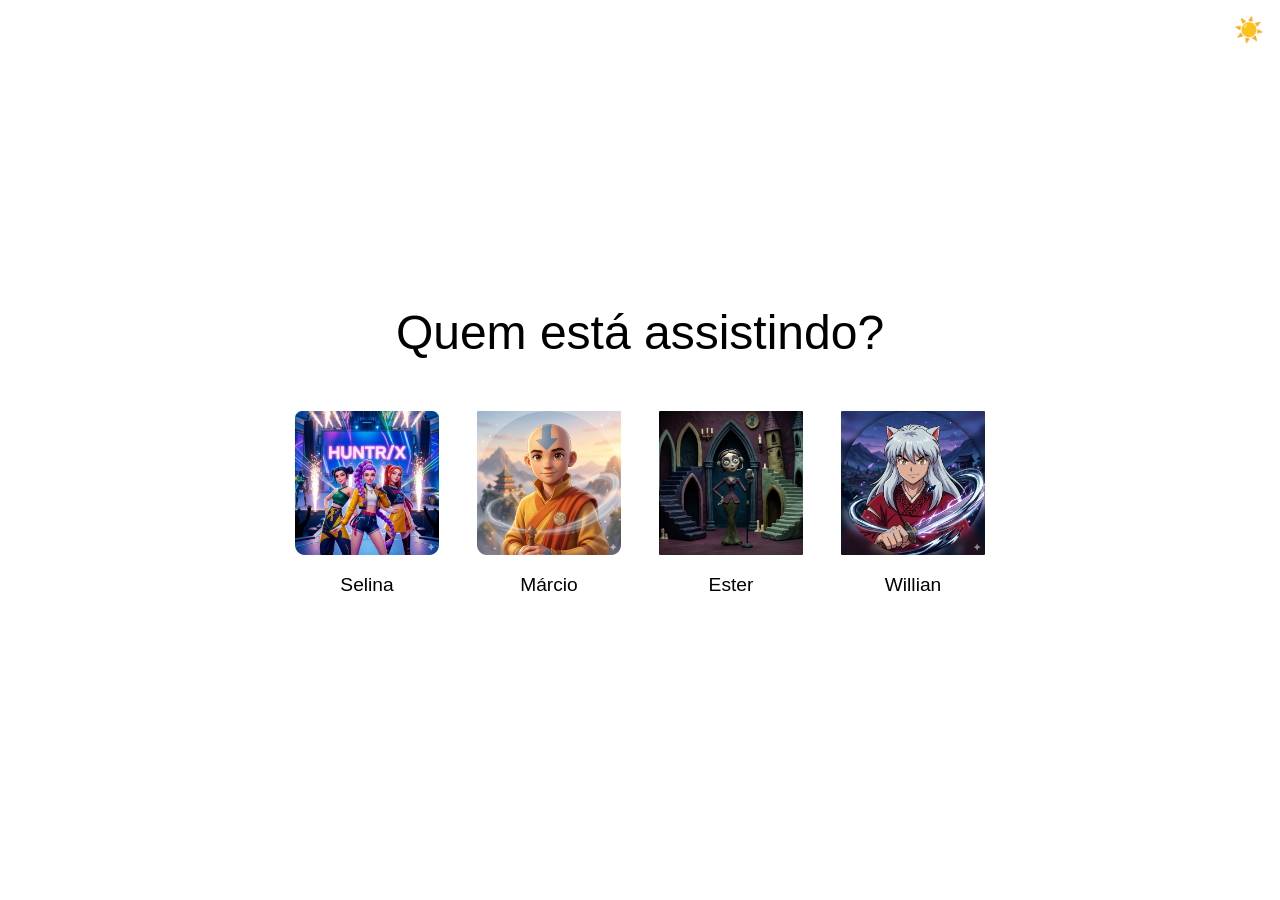
<file: index.html>
<!DOCTYPE html>
<html lang="pt-br">
<head>
    <meta charset="UTF-8">
    <meta name="viewport" content="width=device-width, initial-scale=1.0">
    <title>Netflix</title>
    <link rel="stylesheet" href="style.css">
</head>
<body>
    <main>
        <button id="theme-toggle" aria-label="Alternar modo escuro/claro">🌙</button>
        <h1>Quem está assistindo?</h1>
        <section aria-label="Perfis disponíveis">
             <ul class="profiles">
                <li>
                    <a href="catalogo/catalogo.html" class="profile">
                        <figure>
                            <img src="assets/Perfil-1.png" alt="A imagem apresenta um trio de personagens femininas em estilo de animação 3D, com uma estética vibrante que remete a K-pop ou jogos futuristas.">
                            <figcaption>Selina</figcaption>
                        </figure>
                    </a>
                </li>
                <li>
                    <a href="catalogo/catalogo.html" class="profile">
                        <figure>
                            <img src="assets/Perfil-2.png" alt="Um jovem monge careca com a icônica tatuagem de seta azul na testa. Ele veste trajes tradicionais em tons de amarelo e laranja, com um broche exibindo o símbolo do Reino da Terra (embora ele seja um Nômade do Ar).">
                            <figcaption>Márcio</figcaption>
                        </figure>
                    </a>
                </li>
                <li>
                    <a href="catalogo/catalogo.html" class="profile">
                        <figure>
                            <img src="assets/Perfil-3.jpeg" alt="Ainda to vendo">
                            <figcaption>Ester</figcaption>
                        </figure>
                    </a>
                </li>
                <li>
                    <a href="catalogo/catalogo.html" class="profile">
                        <figure>
                            <img src="assets/Perfil-4.png" alt="Um meio-yokai com longos cabelos brancos, orelhas de cachorro no topo da cabeça e olhos dourados. Ele veste seu clássico traje vermelho (suikan), que aqui possui detalhes bordados na gola.">
                            <figcaption>Willian</figcaption>
                        </figure>
                    </a>
                </li>
            </ul>
        </section>
    </main>

    <script src="js/index.js"></script>
    <script src="script.js"></script>
</body>
</html>
</file>
<file: style.css>
﻿/* Estilo inspirado na Netflix - Tela de Perfis */

:root {
  --netflix-black: #141414;
  --netflix-dark: #000000;
  --netflix-red: #e50914;
   --netflix-white: #ffffff;
  --netflix-gray: #808080;
}

.light-mode {
  --netflix-black: #f5f5f5;
  --netflix-dark: #ffffff;
  --netflix-red: #e50914;
  --netflix-white: #000000;
  --netflix-gray: #333333;
}

* {
  margin: 0;
  padding: 0;
  box-sizing: border-box;
}

body {
  font-family: 'Helvetica Neue', Arial, sans-serif;
  background-color: var(--netflix-dark);
  color: var(--netflix-white);
  min-height: 100vh;
  display: flex;
  justify-content: center;
  align-items: center;
}

#theme-toggle {
  position: absolute;
  top: 1rem;
  right: 1rem;
  background: none;
  border: none;
  font-size: 1.5rem;
  cursor: pointer;
  color: var(--netflix-white);
  transition: color 0.3s ease;
}

#theme-toggle:hover {
  color: var(--netflix-red);
}

main {
  text-align: center;
  max-width: 1200px;
  padding: 2rem;
}

h1 {
  font-size: 3rem;
  margin-bottom: 3rem;
  font-weight: 400;
}

.profiles {
  list-style: none;
  display: flex;
  justify-content: center;
  align-items: center;
  align-content: center;
  gap: 2rem;
  flex-wrap: wrap;
}

.profiles li {
  list-style: none;
}

.profile {
  text-decoration: none;
  color:var(--netflix-white);
  transition: transform 0.3s ease;
}

.profile:hover {
  transform: scale(1.05);
 --netflix-white: #ffffff;
}

.profile figure {
  display: flex;
  flex-direction: column;
  align-items: center;
}

.profile img {
  width: 150px;
  height: 150px;
  border-radius: 4px;
  object-fit: cover;
  margin-bottom: 1rem;
  border: 3px solid transparent;
  transition: border-color 0.3s ease;
}

.profile:hover img {
  border-color: var(--netflix-white);
}

.profile figcaption {
  font-size: 1.2rem;
  font-weight: 500;
}

/* Seções de cards */
.section {
  padding: 1.5rem 1rem 2.5rem;
  max-width: 1280px;
  margin: 0 auto;
}

.section-title {
  font-size: 1.5rem;
  font-weight: 700;
  margin-bottom: 0.9rem;
  letter-spacing: 0.04em;
}

.card-grid {
  display: grid;
  grid-template-columns: repeat(auto-fit, minmax(175px, 1fr));
  gap: 0.8rem;
}

/* Responsividade */
@media (max-width: 768px) {
  main {
    padding: 1rem;
  }

  h1 {
    font-size: 2rem;
    margin-bottom: 2rem;
  }

  .profiles {
    display: grid;
    grid-template-columns: repeat(2, 1fr);
    gap: 1rem;
    justify-items: center;
  }

  .profile img {
    width: 120px;
    height: 120px;
  }

  .profile figcaption {
    font-size: 1.5rem;
  }

  .card-grid {
    grid-template-columns: repeat(auto-fit, minmax(140px, 1fr));
    gap: 0.5rem;
  }

  .section {
    padding: 1rem 0.5rem 2rem;
  }

  .section-title {
    font-size: 1.2rem;
  }
}

@media (min-width: 769px) and (max-width: 1024px) {
  h1 {
    font-size: 2.5rem;
    margin-bottom: 2.5rem;
  }

  .profiles {
    gap: 1.5rem;
  }

  .profile img {
    width: 140px;
    height: 140px;
  }

  .card-grid {
    grid-template-columns: repeat(auto-fit, minmax(160px, 1fr));
    gap: 0.7rem;
  }
}

/* Responsividade */
@media (max-width: 1024px) {
  h1 {
    font-size: 2.5rem;
  }
  
  .profiles {
    gap: 1.5rem;
  }
  
  .profile img {
    width: 130px;
    height: 130px;
  }
  
  .card-grid {
    grid-template-columns: repeat(auto-fit, minmax(150px, 1fr));
    gap: 0.6rem;
  }
}

@media (max-width: 480px) {
  h1 {
    font-size: 1.5rem;
    margin-bottom: 1.5rem;
  }
  
  .profile img {
    width: 80px;
    height: 80px;
  }
  
  .profile figcaption {
    font-size: 0.9rem;
  }
  
  .card-grid {
    grid-template-columns: repeat(auto-fit, minmax(100px, 1fr));
    gap: 0.4rem;
  }
}

.card {
  position: relative;
  border-radius: 0.65rem;
  overflow: hidden;
  cursor: pointer;
  background: linear-gradient(180deg, rgba(0,0,0,0.1), rgba(0,0,0,0.8));
  transition: transform .25s ease, box-shadow .25s ease;
  box-shadow: var(--card-shadow);
}

.card img {
  width: 100%;
  display: block;
  object-fit: cover;
  height: 240px;
}

.card:hover {
  transform: translateY(-6px) scale(1.01);
  box-shadow: 0 24px 50px rgba(0,0,0,0.7);
}

.card-info {
  padding: 0.75rem 0.85rem 0.9rem;
}

.card-title {
  font-size: 0.96rem;
  margin: 0;
  font-weight: 700;
}

.card-meta {
  margin-top: 0.35rem;
  font-size: 0.82rem;
  color: var(--text-muted);
}

/* Footer simples */
.footer {
  text-align: center;
  padding: 1.2rem 1rem;
  font-size: 0.84rem;
  color: var(--text-muted);
  border-top: 1px solid rgba(255,255,255,0.08);
}

@media (max-width: 755px) {
  .nav-links {
    gap: 0.6rem;
  }

  .card img {
    height: 210px;
  }
}
</file>
